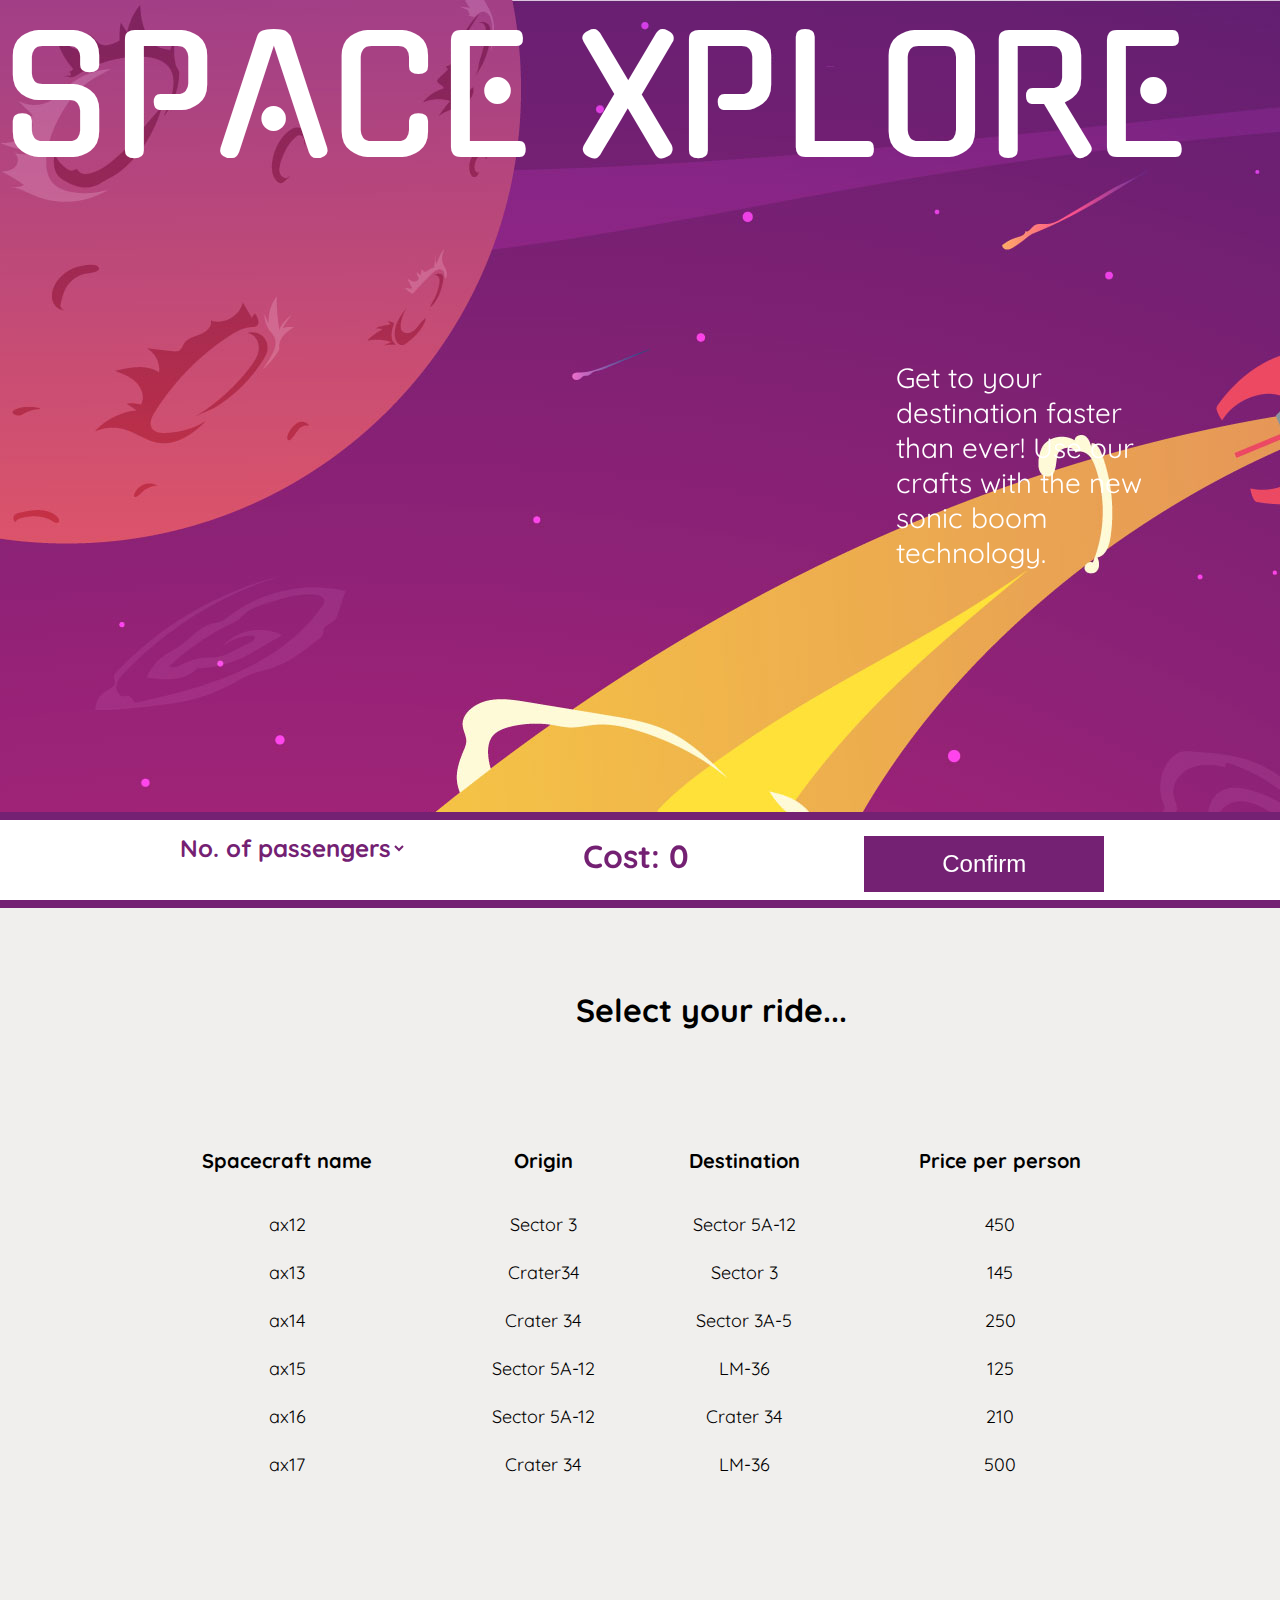
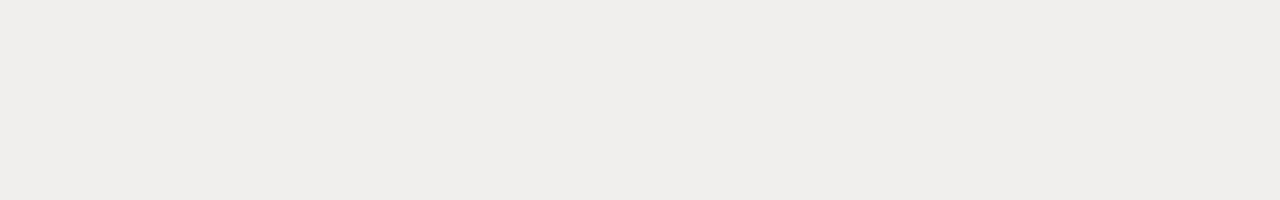
<file: index.html>
<!DOCTYPE html>
<html lang="en">

<head>
    <meta charset="UTF-8">
    <meta name="viewport" content="width=device-width, initial-scale=1.0">
    <link href="https://fonts.googleapis.com/css2?family=Quicksand:wght@400;500;600;700&display=swap" rel="stylesheet">
    <link href="https://fonts.googleapis.com/css2?family=Gugi&display=swap" rel="stylesheet">
    <link rel="stylesheet" href="././css/index.css">
    <link rel="stylesheet" href="././css/common.css">
    <title>Space-Xplore</title>
</head>


<body>

    <div class="intro">
        <span id='space-xplore'>SPACE XPLORE</span>
        <p id='space-para'>Get to your destination faster than ever! Use our crafts with the new sonic boom technology.
        </p>
    </div>
    <div id="space-div">
        <h1>Select your ride...</h1>
        <table id='space-table'>
            <thead>
                <tr>
                    <td>Spacecraft name</td>
                    <td> Origin</td>
                    <td> Destination</td>
                    <td>Price per person</td>
                </tr>
            </thead>
            <tbody>

                <tr class="table-row" id='row1' data-id="row1" data-state="off">


                    <td>ax12</td>
                    <td>Sector 3</td>
                    <td>Sector 5A-12</td>
                    <td>450</td>


                </tr>


                <tr class="table-row" id='row2' data-id="row2" data-state="off">

                    <td>ax13</td>
                    <td>Crater34</td>
                    <td>Sector 3</td>
                    <td>145</td>

                </tr>

                <tr class="table-row" id='row3' data-id="row3" data-state="off">

                    <td>ax14</td>
                    <td>Crater 34</td>
                    <td>Sector 3A-5</td>
                    <td>250</td>

                </tr>
                <tr class="table-row" id='row4' data-id="row4" data-state="off">

                    <td>ax15</td>
                    <td>Sector 5A-12</td>
                    <td>LM-36 </td>
                    <td>125</td>

                </tr>
                <tr class="table-row" id='row5' data-id="row5" data-state="off">

                    <td>ax16</td>
                    <td>Sector 5A-12</td>
                    <td>Crater 34</td>
                    <td>210</td>

                </tr>
                <tr class="table-row" id='row6' data-id="row6" data-state="off">

                    <td>ax17</td>
                    <td>Crater 34</td>
                    <td>LM-36</td>
                    <td>500</td>

                </tr>

            </tbody>
        </table>


    </div>
    <div class="rec-generate">
        <div class="passengers">
            <select name="passengers-no" id="passengers-no">
                <option>No. of passengers</option>
                <option value="1">1</option>
                <option value="2">2</option>
                <option value="3">3</option>
                <option value="4">4</option>
                <option value="5">5</option>
            </select>

        </div>
        <span id='rec-total'">Cost: 0</span>
        <a href=" ./receipt.html"><button>Confirm</button></a>
    </div>
    <script src="././js/index.js"></script>
</body>


</html>
</file>
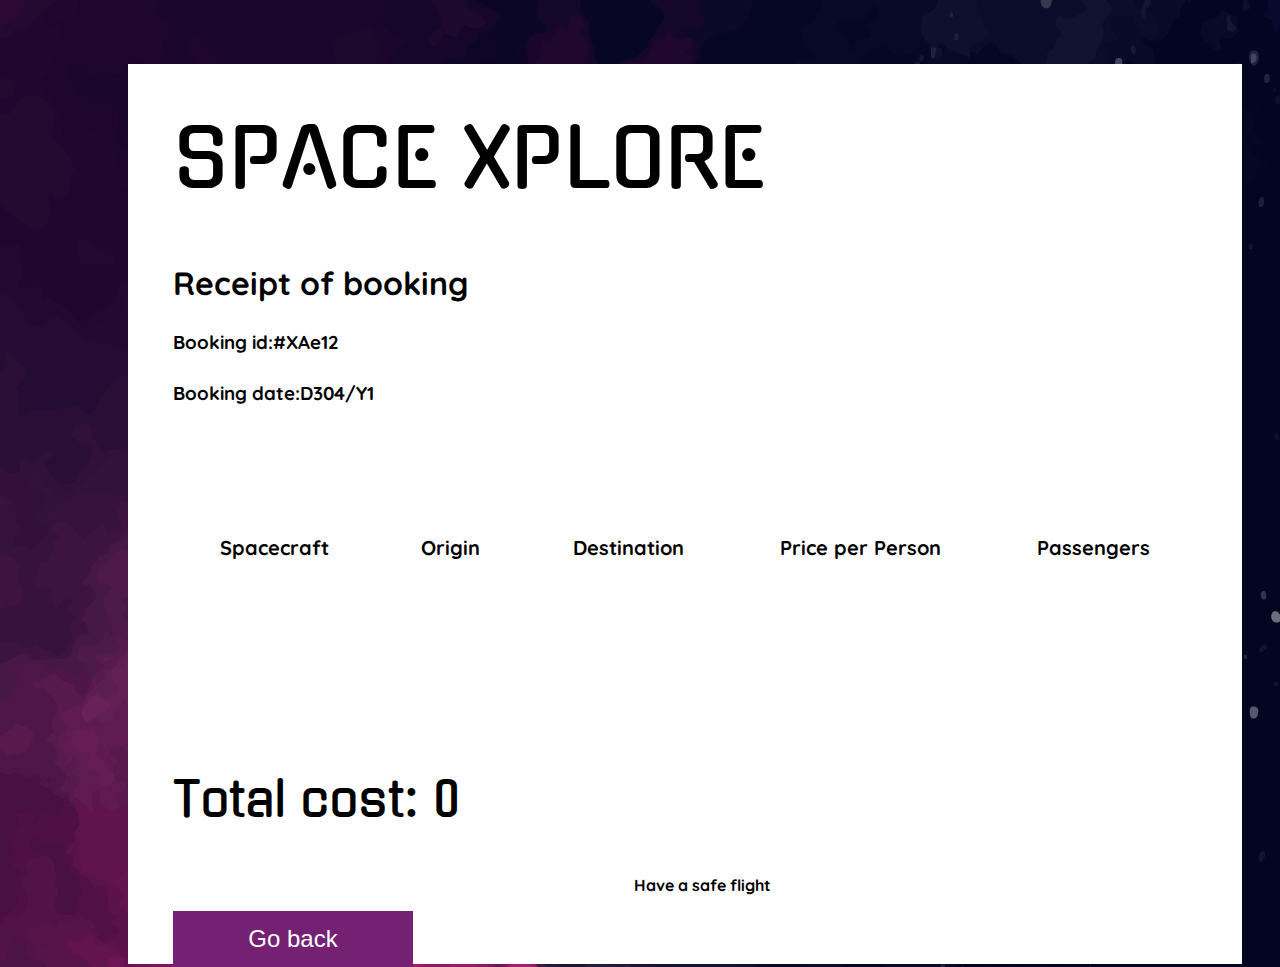
<file: receipt.html>
<!DOCTYPE html>
<html lang="en">

<head>
    <meta charset="UTF-8">
    <meta name="viewport" content="width=device-width, initial-scale=1.0">
    <link href="https://fonts.googleapis.com/css2?family=Quicksand:wght@400;500;600;700&display=swap" rel="stylesheet">
    <link href="https://fonts.googleapis.com/css2?family=Gugi&display=swap" rel="stylesheet">
    <link rel="stylesheet" href="././css/receipt.css">
    <link rel="stylesheet" href="././css/common.css">
    <title>Space-Xplore</title>
</head>

<body>

    <div class="receipt">
        <span>SPACE XPLORE</span>
        <h1>Receipt of booking</h1>
        <h3>Booking id:#XAe12</h3>
        <h3>Booking date:D304/Y1</h3>

        <table class='booked-craft'>
            <thead>
                <tr>
                    <td>Spacecraft</td>
                    <td>Origin</td>
                    <td>Destination</td>

                    <td>Price per Person</td>
                    <td>Passengers</td>
                </tr>
            </thead>
            <tbody>
                <tr>
                    <td id='craft_name'></td>
                    <td id='origin'></td>
                    <td id='destination'></td>
                    <td id='price'></td>
                    <td id='passengers'></td>
                </tr>
            </tbody>
        </table>

        <span id='cost'>Total cost: 2323</span>

        <h4>Have a safe flight</h4>
        <a href="./index.html"><button>Go back</button></a>
    </div>
    <script src="././js/receipt.js"></script>
</body>

</html>
</file>
<file: css/index.css>
.intro{
    width:100%;
    height: 100vh;
    background: url('../images/2299682.jpg');
    background-attachment: fixed;
   
}

.intro span{
    font-family: 'Gugi',sans-serif;
    font-size:10rem;
    color:white;
    position: fixed;
    /* opacity: 1; */
    transition: 300ms ease-out;
   
    
}
.intro p{
    position: fixed;
    margin-top: 40vh;
    right:10vw;
    width: 20vw;
    color: white;
    font-size: 1.75rem;
    transition: 400ms ease-out;


}
#space-div{
    /* margin-top: 100px; */
    background:#f0efed;
    width: 100%;
    height:100vh;

   
  
    
}
#space-div h1{
    padding-top:10vh;
    margin-left:45%;
}

#space-table{
    /* position: relative; */
    margin-top:10vh;
    margin-left: 10% ;
    border-collapse: collapse;
    border-spacing: 0;
    text-align: center;
    width:80%;
    font-family: 'Quicksand',Arial, Helvetica, sans-serif;
}
#space-table thead{
    font-size: 1.25rem;
    font-weight: bold;
    height: 5rem;
    margin-bottom: 1rem;
}
.table-row{
    font-size:1.125rem;
    height: 3rem;
}
.table-row:hover{
    transition: 150ms ease;
    background: #742173;
    cursor: pointer;
    color:white
}


.rec-generate{
    position: fixed;
    bottom: 0px;
    width: 100%;
    height: 5rem;
    background: white;
    outline-style: solid;
    outline-width: 8px;
    outline-color: #742173;
    color: #742173;
    display:flex;
    justify-content: space-evenly;
}


.rec-generate span{
    /* position: relative; */
    margin-top:1rem;
    
    font-size:2rem;
    /* color:white; */
    font-weight: bold;
}
.rec-generate button{
    /* position: relative; */
    width: 15rem;
    height:3.5rem;
    margin-top: 1rem;
    font-size: 1.5rem;
    background: #742173;
    color:white;
    border:none;
    outline: none;
}
.rec-generate button:hover{
    transition: 150ms ease-in   ;
    color: #742173;
    outline-width: 5px ;
    outline-style: solid;
    outline-color: #742173;
    background-color: white;

}


#passengers-no{
    border:none;
    outline: none;
    background-color: transparent;
    width: 100%;
    height: 70%;
    text-align: center;
    text-align-last: center;
    font-family: 'Quicksand';
    font-size:1.5rem;
    font-weight: bold;
    color:#742173;
}
#passengers-no option{
    color:#742173;
    font-weight: bold;

  
}


@media  (max-width:1200px) and (min-width:481px)
{/* tablet size*/
    .intro span{
        
        font-size:6rem; 
        margin-top:8vh;
        
    }
    
    .intro p{
       
        width: 40vw;
       
    
    
    }
    #space-div h1{
        margin-left: 35%;
    }
    #passengers-no{
        font-size:1rem;
    }
   
    .rec-generate span{
        /* position: relative; */
        margin-top:1.25rem;
        
        font-size:1.5rem;
        /* color:white; */
        font-weight: bold;
    }
    .rec-generate button{
        /* position: relative; */
        width: 10rem;
        height:2.5rem;
        margin-top: 1rem;
        font-size: 1.25rem;
        font-weight: bold;
       
    }
}

@media (max-width: 480px) 
{
    .intro span{
        font-size:4rem;
        margin-top: 5vh;
        left:5vw;
        
    }
    .intro p{
   
        right:0;
        width: 80%;
       left:5vw;
  
        font-size: 1.85rem;
 
    }
    #space-div h1{
        /* font-size: 1.85rem; */
        margin-left: 25%;
    }
    #space-table thead{
        font-size: 1.0rem;
        font-weight: bold;
        height: 8rem;
        margin-bottom: 2rem;
    }
    .table-row{
        font-size:0.9rem;
        height: 4rem;
        margin-bottom: 2rem;
    }
    #passengers-no{
        font-size:0.8rem;
    }
   
    .rec-generate span{
        /* position: relative; */
        margin-top:1.25rem;
       
        font-size:1rem;
        /* color:white; */
        font-weight: bold;
    }
    .rec-generate button{
        /* position: relative; */
        width: 8rem;
        height:2.5rem;
        margin-top: 1rem;
        font-size: 1rem;
        font-weight: bold;
        /* background: #742173;
        color:white;
        border:none;
        outline: none; */
    }
}
</file>
<file: css/common.css>
*{
    border:0;
    padding: 0;
    margin: 0;
    
}
body{
    font-family: 'Quicksand',arial;
    /* min-width: 500px; */
    /* background: blue; */
}

body::-webkit-scrollbar {
    width: 0.75rem;
}

body::-webkit-scrollbar-track {
    background: #a262b6;
}

body::-webkit-scrollbar-thumb {
    background: #742173;
}
button:hover{
    transition: 150ms ease-in   ;
    color: #742173;
    outline-width: 5px ;
    outline-style: solid;
    outline-color: #742173;
    background-color: white;

}
</file>
<file: css/receipt.css>
body{
    background: url('../images/247.jpg');
    background-repeat: no-repeat;
    background-attachment: fixed;
}
.receipt{
    margin-top:5%;
    margin-left:10%;
    width: 80%;
    background-color: white;
    height: 90vh;
    align-items: center;
    justify-content: center;
    padding:5vh;
}
.receipt span{
    /* position: relative; */
    /* padding-bottom: 100px; */
    font-family: 'Gugi',sans-serif;
    font-size: 5rem;
}
.receipt h1{
margin-top: 6vh;
margin-bottom: 3vh;


}
.receipt h3{
    margin-top: 3vh;
    margin-bottom: 1.5vh;
}
.receipt h4{
    margin-top: 5vh;
    margin-left: 45%;
}
.booked-craft{
    margin-top: 10vh;
    
    margin-bottom: 10vh;
    width: 100%;
    border-collapse: collapse;
    padding:40px;
    border-spacing: 0px;
    text-align: center;
}
td{
    padding: 40px;
}
.booked-craft thead{
    font-size: 1.25rem;
    font-weight: bold;

}
#cost{
    /* position: relative; */
    font-size: 3rem;
    margin-top: 10%;
    
}
#cost:hover{
    color:#742173;
    transition: 200ms ease-in-out;
}
button{
    width: 15rem;
    height:3.5rem;
    margin-top: 1rem;
    font-size: 1.5rem;
    background: #742173;
    color:white;
    border:none;
    outline: none;
}

@media (max-width: 1200px) and (min-width:481px)
{
    .receipt{
        margin-top:5%;
        margin-left:5%;
        width: 80%;
        background-color: white;
        height: 90vh;
        align-items: center;
        justify-content: center;
        padding:5vh;
    }
    .booked-craft{
        margin-top: 10vh;
        margin-left:5%;
        /* margin-bottom: 10vh; */
        width: 80%;
        /* text-align:center; */
    }
    .receipt h4{
        font-size: large;
        margin-top: 5vh;
        margin-left: 0;
    }
    td{
        padding: 10px;
    }
}
@media (max-width:480px){
    .receipt{
        margin-top:5%;
        margin-left:1.5%;
        width: 80%;
        background-color: white;
        height: 90vh;
        align-items: center;
        justify-content: center;
        padding:5vh;
    }
    .receipt span{

        font-family: 'Gugi',sans-serif;
        font-size: 3rem;
    }
    .booked-craft{
        
        margin-top: 10vh;
        margin-left: 0;
        
        /* margin-bottom: 10vh; */
        width: 80%;
        /* text-align:center; */
    }
    td{
        padding: 2px;
    }
    .booked-craft thead{
        font-size: 0.9rem;
        font-weight: bold;
    
    }
    #cost{
        font-size: 1.5rem;
        margin-top: 10%;
        margin-left: 0;
    }
    .receipt h4{
        margin-left:0;
    }
    button{
        width: 10rem;
        height:2.5rem;
        margin-top: 1rem;
        font-size: 1rem;
       
    }
}
</file>
